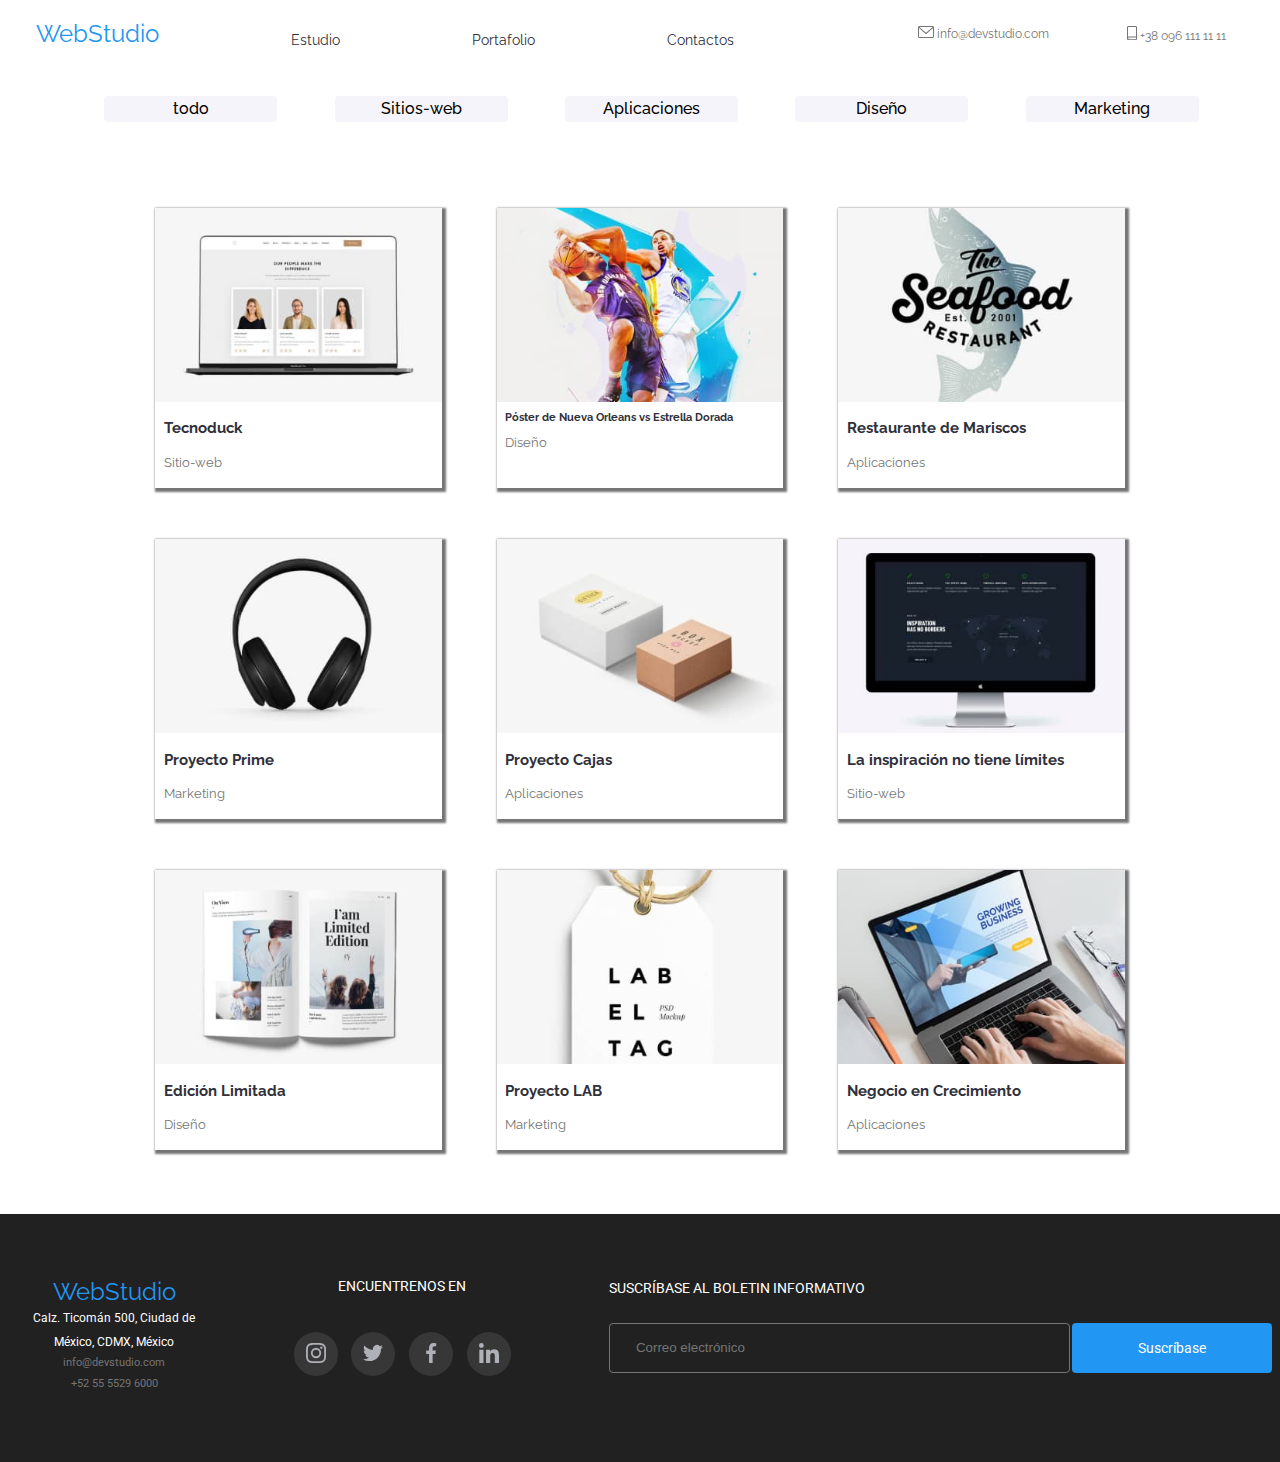
<file: file.html>
<!DOCTYPE html>
<html lang="en">
  <head>
    <meta charset="UTF-8" />
    <meta http-equiv="X-UA-Compatible" content="IE=edge" />
    <meta name="viewport" content="width=device-width, initial-scale=1.0" />
    <link rel="stylesheet" href="./file.css" />
    <!-- fonts -->
    <link rel="preconnect" href="https://fonts.googleapis.com" />
    <link rel="preconnect" href="https://fonts.gstatic.com" crossorigin />
    <link
      href="https://fonts.googleapis.com/css2?family=Raleway:wght@700&family=Roboto:wght@400;500;700;900&display=swap"
      rel="stylesheet"
    />
    <title>File</title>
  </head>
  <body>
    <section class="nav">
      <a href="#modal" class="btnOpen">
        <svg
          width="40"
          height="40"
          fill="none"
          xmlns="http://www.w3.org/2000/svg"
        >
          <path
            fill-rule="evenodd"
            clip-rule="evenodd"
            d="M8 14.667V12h24v2.667H8Zm0 6.666h24v-2.666H8v2.666ZM8 28h24v-2.667H8V28Z"
            fill="#000"
          />
        </svg>
      </a>
      <!--  modal -->
      <div class="container-all" id="modal">
        <div class="popup">
          <a href="#" class="btn-close-popup">
            <svg
              width="40"
              height="40"
              fill="none"
              xmlns="http://www.w3.org/2000/svg"
            >
              <path
                d="M29.667 12.88 27.787 11l-7.454 7.453L12.88 11 11 12.88l7.453 7.453L11 27.787l1.88 1.88 7.453-7.454 7.454 7.454 1.88-1.88-7.454-7.454 7.454-7.453Z"
                fill="#212121"
              />
            </svg>
          </a>
          <div class="popup__links">
            <a class="popup__link" href="#">Estudio</a>
            <a class="popup__link" href="#">Portafolio</a>
            <a class="popup__link" href="#">Contactos</a>
          </div>
          <div class="contacts">
            <span class="contacts__span">+38 096 111 11 11</span>
            <span class="contacts__span contacts__span--mail"
              >info@devstudio.com</span
            >
          </div>
          <div class="redes">
            <a class="redes__link" href="">Instagram</a>
            <svg
              class="redes__line"
              width="1"
              height="22"
              fill="none"
              xmlns="http://www.w3.org/2000/svg"
            >
              <path stroke="#212121" stroke-opacity=".2" d="M.5 0v22" />
            </svg>
            <a class="redes__link" href="">Twitter</a>
            <svg
              class="redes__line"
              width="1"
              height="22"
              fill="none"
              xmlns="http://www.w3.org/2000/svg"
            >
              <path stroke="#212121" stroke-opacity=".2" d="M.5 0v22" />
            </svg>
            <a class="redes__link" href="">Facebook</a>
            <svg
              class="redes__line"
              width="1"
              height="22"
              fill="none"
              xmlns="http://www.w3.org/2000/svg"
            >
              <path stroke="#212121" stroke-opacity=".2" d="M.5 0v22" />
            </svg>
            <a class="redes__link" href="">LinkedIn</a>
          </div>
        </div>
      </div>
      <!-- end modal -->
      <div class="nav__links">
        <a class="web" href="./index.html">WebStudio</a>
        <a class="nav__link" href="#">Estudio</a>
        <a class="nav__link" href="./file.html">Portafolio</a>
        <a class="nav__link" href="#">Contactos</a>
      </div>
      <div class="nav__contact">
        <div class="nav__contactos">
          <svg
            class="contact__svg"
            width="16"
            height="12"
            fill="none"
            xmlns="http://www.w3.org/2000/svg"
          >
            <path
              d="M14.5 0h-13C.673 0 0 .673 0 1.5v9c0 .827.673 1.5 1.5 1.5h13c.827 0 1.5-.673 1.5-1.5v-9c0-.827-.673-1.5-1.5-1.5Zm0 1c.068 0 .133.014.192.039L8 6.839l-6.692-5.8A.498.498 0 0 1 1.5 1h13Zm0 10h-13a.5.5 0 0 1-.5-.5V2.095l6.672 5.783a.5.5 0 0 0 .656 0L15 2.095V10.5a.5.5 0 0 1-.5.5Z"
              fill="#757575"
            />
          </svg>
          info@devstudio.com
        </div>
        <div class="nav__contactos">
          <svg
            class="contact__svg"
            width="10"
            height="14"
            fill="none"
            xmlns="http://www.w3.org/2000/svg"
          >
            <path
              d="M8.5 0h-7C.673 0 0 .589 0 1.313v11.374C0 13.412.673 14 1.5 14h7c.827 0 1.5-.589 1.5-1.313V1.313C10 .589 9.327 0 8.5 0Zm-7 .875h7c.276 0 .5.196.5.438V10.5H1V1.312c0-.24.224-.437.5-.437Zm7 12.25h-7c-.276 0-.5-.196-.5-.438v-1.312h8v1.313c0 .24-.224.437-.5.437Z"
              fill="#757575"
            />
            <path
              d="M2.354 11.94a.4.4 0 0 1 0 .62.552.552 0 0 1-.708 0 .4.4 0 0 1 0-.62.552.552 0 0 1 .708 0Z"
              fill="#757575"
            />
          </svg>
          +38 096 111 11 11
        </div>
      </div>
      <!--<span class="nav__underlined"></span>  -->
    </section>
    <div class="main">
      <div class="buttons">
        <button class="button">todo</button>
        <button class="button--1">Sitios-web</button>
        <button class="button--1">Aplicaciones</button>
        <button class="button">Diseño</button>
        <button class="button--1">Marketing</button>
      </div>
      <div class="gallery">
        <div class="box">
          <div class="gallery__img1">
            <div class="banner">
              <p class="banner__p">
                Tecnoduck es una plataforma de distribución de coronavirus de
                última generación. Las compañías usan esta plataforma para el
                espionaje digital y los ataques a los servidores seguros de la
                competencia.
              </p>
            </div>
          </div>
          <div class="text">
            <div class="name">Tecnoduck</div>
            <div class="title">Sitio-web</div>
          </div>
        </div>
        <div class="box">
          <div class="gallery__img2">
            <div class="banner">
              <p class="banner__p">
                Tecnoduck es una plataforma de distribución de coronavirus de
                última generación. Las compañías usan esta plataforma para el
                espionaje digital y los ataques a los servidores seguros de la
                competencia.
              </p>
            </div>
          </div>
          <div class="text">
            <div class="name--1">
              Póster de Nueva Orleans vs Estrella Dorada
            </div>
            <div class="title">Diseño</div>
          </div>
        </div>
        <div class="box">
          <div class="gallery__img3">
            <div class="banner">
              <p class="banner__p">
                Tecnoduck es una plataforma de distribución de coronavirus de
                última generación. Las compañías usan esta plataforma para el
                espionaje digital y los ataques a los servidores seguros de la
                competencia.
              </p>
            </div>
          </div>
          <div class="text">
            <div class="name">Restaurante de Mariscos</div>
            <div class="title">Aplicaciones</div>
          </div>
        </div>
        <div class="box">
          <div class="gallery__img4">
            <div class="banner">
              <p class="banner__p">
                Tecnoduck es una plataforma de distribución de coronavirus de
                última generación. Las compañías usan esta plataforma para el
                espionaje digital y los ataques a los servidores seguros de la
                competencia.
              </p>
            </div>
          </div>
          <div class="text">
            <div class="name">Proyecto Prime</div>
            <div class="title">Marketing</div>
          </div>
        </div>
        <div class="box">
          <div class="gallery__img5">
            <div class="banner">
              <p class="banner__p">
                Tecnoduck es una plataforma de distribución de coronavirus de
                última generación. Las compañías usan esta plataforma para el
                espionaje digital y los ataques a los servidores seguros de la
                competencia.
              </p>
            </div>
          </div>
          <div class="text">
            <div class="name">Proyecto Cajas</div>
            <div class="title">Aplicaciones</div>
          </div>
        </div>
        <div class="box">
          <div class="gallery__img6">
            <div class="banner">
              <p class="banner__p">
                Tecnoduck es una plataforma de distribución de coronavirus de
                última generación. Las compañías usan esta plataforma para el
                espionaje digital y los ataques a los servidores seguros de la
                competencia.
              </p>
            </div>
          </div>
          <div class="text">
            <div class="name">La inspiración no tiene límites</div>
            <div class="title">Sitio-web</div>
          </div>
        </div>
        <div class="box">
          <div class="gallery__img7">
            <div class="banner">
              <p class="banner__p">
                Tecnoduck es una plataforma de distribución de coronavirus de
                última generación. Las compañías usan esta plataforma para el
                espionaje digital y los ataques a los servidores seguros de la
                competencia.
              </p>
            </div>
          </div>
          <div class="text">
            <div class="name">Edición Limitada</div>
            <div class="title">Diseño</div>
          </div>
        </div>
        <div class="box">
          <div class="gallery__img8">
            <div class="banner">
              <p class="banner__p">
                Tecnoduck es una plataforma de distribución de coronavirus de
                última generación. Las compañías usan esta plataforma para el
                espionaje digital y los ataques a los servidores seguros de la
                competencia.
              </p>
            </div>
          </div>
          <div class="text">
            <div class="name">Proyecto LAB</div>
            <div class="title">Marketing</div>
          </div>
        </div>
        <div class="box">
          <div class="gallery__img9">
            <div class="banner">
              <p class="banner__p">
                Tecnoduck es una plataforma de distribución de coronavirus de
                última generación. Las compañías usan esta plataforma para el
                espionaje digital y los ataques a los servidores seguros de la
                competencia.
              </p>
            </div>
          </div>
          <div class="text">
            <div class="name">Negocio en Crecimiento</div>
            <div class="title">Aplicaciones</div>
          </div>
        </div>
      </div>
    </div>
    <section class="footer">
      <div class="footer__text">
        <a class="footer__web" href="#">WebStudio</a>
        <p class="footer__p">
          Calz. Ticomán 500, Ciudad de <br />
          México, CDMX, México
        </p>
        <span class="footer__span">info@devstudio.com</span>
        <span class="footer__span">+52 55 5529 6000</span>
      </div>
      <div class="footer__social">
        <div class="footer__found">ENCUENTRENOS EN</div>
        <!-- social bar -->
        <div class="footer__icon">
          <div class="footer__circle">
            <svg
              class="footer__svg"
              width="20"
              height="20"
              fill="none"
              xmlns="http://www.w3.org/2000/svg"
            >
              <g clip-path="url(#a)" fill="#AFB1B8">
                <path
                  d="M19.98 5.88c-.046-1.063-.218-1.793-.464-2.426a4.88 4.88 0 0 0-1.157-1.774 4.922 4.922 0 0 0-1.77-1.153C15.952.281 15.226.11 14.163.063 13.093.012 12.753 0 10.037 0 7.322 0 6.982.012 5.915.059 4.853.105 4.122.277 3.49.523A4.88 4.88 0 0 0 1.715 1.68 4.924 4.924 0 0 0 .563 3.45C.316 4.087.145 4.813.098 5.876c-.051 1.07-.063 1.41-.063 4.126 0 2.715.012 3.055.059 4.122.047 1.063.219 1.793.465 2.426a4.932 4.932 0 0 0 1.156 1.774c.5.508 1.106.902 1.77 1.152.637.247 1.364.419 2.426.465 1.067.047 1.407.059 4.122.059 2.716 0 3.056-.012 4.122-.059 1.063-.046 1.793-.218 2.426-.464a5.116 5.116 0 0 0 2.927-2.927c.246-.637.418-1.364.465-2.426.047-1.067.058-1.407.058-4.122s-.004-3.055-.05-4.122Zm-1.8 8.166c-.044.977-.208 1.504-.344 1.856a3.318 3.318 0 0 1-1.9 1.898c-.35.137-.882.301-1.855.344-1.055.047-1.371.059-4.04.059-2.668 0-2.989-.012-4.04-.059-.977-.043-1.504-.207-1.856-.344a3.077 3.077 0 0 1-1.148-.746 3.11 3.11 0 0 1-.747-1.148c-.136-.352-.3-.883-.343-1.856-.047-1.055-.059-1.372-.059-4.04 0-2.669.012-2.99.059-4.04.043-.977.207-1.504.343-1.856A3.04 3.04 0 0 1 3 2.965a3.105 3.105 0 0 1 1.15-.746c.35-.137.882-.3 1.855-.344 1.055-.046 1.372-.058 4.04-.058 2.672 0 2.989.012 4.04.058.977.043 1.504.207 1.856.344.433.16.828.414 1.148.746.332.325.586.715.747 1.15.136.35.3.882.343 1.855.047 1.055.059 1.371.059 4.04 0 2.668-.012 2.98-.059 4.036Z"
                />
                <path
                  d="M10.037 4.864A5.139 5.139 0 0 0 4.9 10.002a5.139 5.139 0 1 0 5.138-5.138Zm0 8.47a3.333 3.333 0 1 1 .001-6.666 3.333 3.333 0 0 1 0 6.667ZM16.578 4.661a1.2 1.2 0 1 1-2.4 0 1.2 1.2 0 0 1 2.4 0Z"
                />
              </g>
              <defs>
                <clipPath id="a">
                  <path fill="#fff" d="M0 0h20v20H0z" />
                </clipPath>
              </defs>
            </svg>
          </div>
          <div class="footer__circle">
            <svg
              class="footer__svg"
              width="20"
              height="20"
              fill="none"
              xmlns="http://www.w3.org/2000/svg"
            >
              <g clip-path="url(#a)">
                <path
                  d="M20 3.799a8.549 8.549 0 0 1-2.363.647 4.077 4.077 0 0 0 1.804-2.266 8.192 8.192 0 0 1-2.6.992A4.099 4.099 0 0 0 9.75 5.976c0 .325.027.638.095.935-3.409-.166-6.425-1.8-8.451-4.288A4.128 4.128 0 0 0 .83 4.694c0 1.42.732 2.679 1.821 3.407A4.05 4.05 0 0 1 .8 7.597v.045a4.119 4.119 0 0 0 3.285 4.03 4.09 4.09 0 0 1-1.075.134c-.262 0-.527-.015-.776-.07.531 1.624 2.038 2.818 3.831 2.856a8.238 8.238 0 0 1-5.084 1.75A7.67 7.67 0 0 1 0 16.284a11.543 11.543 0 0 0 6.29 1.84c7.545 0 11.67-6.25 11.67-11.668 0-.18-.006-.356-.015-.53A8.179 8.179 0 0 0 20 3.8Z"
                  fill="#AFB1B8"
                />
              </g>
              <defs>
                <clipPath id="a">
                  <path fill="#fff" d="M0 0h20v20H0z" />
                </clipPath>
              </defs>
            </svg>
          </div>
          <div class="footer__circle">
            <svg
              class="footer__svg"
              width="11"
              height="20"
              fill="none"
              xmlns="http://www.w3.org/2000/svg"
            >
              <path
                d="M8.33 3.32h1.827V.14A23.576 23.576 0 0 0 7.497 0C4.864 0 3.06 1.656 3.06 4.7v2.8H.156v3.555H3.06V20h3.562v-8.944H9.41L9.853 7.5H6.622V5.05c0-1.027.277-1.73 1.709-1.73Z"
                fill="#AFB1B8"
              />
            </svg>
          </div>
          <div class="footer__circle">
            <svg
              class="footer__svg"
              width="20"
              height="20"
              fill="none"
              xmlns="http://www.w3.org/2000/svg"
            >
              <g clip-path="url(#a)" fill="#AFB1B8">
                <path
                  d="M19.995 20H20v-7.336c0-3.588-.773-6.352-4.967-6.352-2.017 0-3.37 1.106-3.923 2.156h-.058V6.647H7.074v13.352h4.142v-6.611c0-1.741.33-3.425 2.486-3.425 2.124 0 2.155 1.987 2.155 3.536V20h4.138ZM.33 6.647h4.147V20H.33V6.647ZM2.402 0A2.402 2.402 0 0 0 0 2.402c0 1.325 1.076 2.424 2.402 2.424 1.325 0 2.401-1.098 2.401-2.424A2.403 2.403 0 0 0 2.402 0Z"
                />
              </g>
              <defs>
                <clipPath id="a">
                  <path fill="#fff" d="M0 0h20v20H0z" />
                </clipPath>
              </defs>
            </svg>
          </div>
        </div>
      </div>
      <!-- form -->
      <div class="form">
        <p>
          <label for="mail" class="form__email"
            >SUSCRÍBASE AL BOLETIN INFORMATIVO
          </label>
        </p>
        <input
          type="email"
          class="form__input"
          name="email"
          id=""
          placeholder="Correo electrónico"
        />
      </div>
      <!-- send -->
      <input type="button" class="form__button" value="Suscríbase" />
      <svg
        class="form__svg"
        width="24"
        height="24"
        fill="none"
        xmlns="http://www.w3.org/2000/svg"
      >
        <path
          d="M24 0 0 13.5l7.67 2.84L19.5 5.25l-8.998 12.14.007.002-.009-.002V24l4.301-5.018L20.251 21 24 0Z"
          fill="#fff"
        />
      </svg>
    </section>
  </body>
</html>
</file>
<file: file.css>
:root{
    --regularFont:font-family: "Roboto", sans-serif;
    --bigFont: font-family: "Raleway", sans-serif;
    --blue: #2196F3;
    --black:#212121;
    --grey:#757575;
    --backgrey:#F5F4FA;
    --whithe: #ffff;
    --blackFooter:#2F303A;
    --boxShadow:rgba(0, 0, 0, 0.12);
  }
  @media screen and (min-width: 320px) and (max-width: 480px) {
    *{
      margin: 0%;
      padding: 0%;
      box-sizing: border-box;
    }
    body{
      font-family: "Raleway", sans-serif;
      font-family: "Roboto", sans-serif;
      min-width: 320px;
      max-width: 480px;
    }
    .nav {
      width: 90%;
      margin: 0 auto;
      margin-top: 5%;
    }
    .web {
      text-decoration: none;
      font-family: "Raleway", sans-serif;
      color: #2196F3;
      font-size: 24px;
      line-height: 28px;
      letter-spacing: 3%;
    }
    .nav .btnOpen {
       float: right;
       margin-right: 2%;
       margin-top: -3%;
      }
    .nav__link {
      display: none;
    }
    .nav__contact {
      display: none;
    }
    .container-all {
      position: fixed;
      opacity: 0;
      visibility: hidden;
      width: 100%;
      top: 0;
      left: 0;
      z-index: 100;
    }
   .popup {
      height: 796px;
      position: relative;
      background-color: white;
      padding-top: 8%;
      padding-left: 7%;
    }
   .popup__link {
      color: #212121;
      font-family: "Roboto", sans-serif;
      font-size: 48px;
      line-height: 150%;
      letter-spacing: 3%;
      font-weight: 500;
      text-decoration: none;
      display: block;
    }
    .popup__link:hover {
      color: var(--blue);
    }
    .popup .contacts {
      margin-top: 20%;
      display: block;
    }
    .popup .contacts__span {
      font-size: 30px;
      font-family: "Roboto", sans-serif;
      font-weight: 500;
      line-height: 40px;
      letter-spacing: 2%;
      color: #2196F3;
    }
   .popup .contacts__span--mail {
      font-size: 24px;
      font-family: "Roboto", sans-serif;
      font-weight: 500;
      line-height: 290%;
      letter-spacing: 2%;
      color: #757575;
    }
   .popup .redes {
      padding-top: 12%;
      display: inline-flex;
    }
    .popup .redes__link {
      text-decoration: none;
      font-family: "Roboto", sans-serif;
      font-size: 15px;
      font-weight: 500;
      line-height: 22px;
      letter-spacing: 2%;
      color: var(--blue);
      margin-right: 8px;
      margin-left: 6px;
    }
    .btn-close-popup {
      text-decoration: none;
      color: var(--blue);
      float: right;
      margin-top: -6%;
      margin-right: 1.5%;
      cursor: pointer;
    }
    .btn-close-popup:hover{
      color: var(--blue);
    }
    .container-all {
      position: fixed;
      opacity: 0;
      visibility: hidden;
      width: 100%;
      top: 0;
      left: 0;
      z-index: 100%;
    }
    .container-all:target {
      background: rgba(0, 0, 0, 0.8);
      visibility: visible;
      opacity: 1;
    }
    .main{
      width: 100%;
    }
    .buttons{
      width: 98%;
      margin: 0 auto;
      margin-top: 5%;
      display: inline-block;
      margin-right: 12%;
      margin-left: 5%;
    }
    .button {
      width: 20%;
      height: 38px;
      background-color: var(--backgrey);
      border-radius: 4px;
      font-family: var(--regularFont);
      font-weight: 500;
      font-size: 16px;
      line-height: 139%;
      letter-spacing: 3%;
      font-weight: 500;
      border: none;
      color: var(--blackFooter);
      margin-bottom: 2%;
    }
    .button--1{
      width: 32%;
      height: 38px;
      background-color: var(--backgrey);
      border-radius: 4px;
      font-family: var(--regularFont);
      font-weight: 500;
      font-size: 16px;
      line-height: 139%;
      letter-spacing: 3%;
      font-weight: 500;
      border: none;
      color: var(--blackFooter);
    }
    .button:hover, .button--1:hover{
      background-color: var(--blue);
      color: var(--whithe);
    }
    .gallery{
      width: 90%;
      display:flex;
      flex-wrap: wrap;
      margin: 0 auto;
      justify-content: center;
    }
    .box{
      width: 95%;
      height: 380px;
      margin-top: 10%;
      margin-bottom: 10%;
      box-shadow: 2px 2px 2px 2px #757575;
     background-color: white;
    }
    .gallery__img1{
      height:294px;
      background-size: cover;
      background-position: center;
      background-image: url(./IMAGENEST2/image.jpg);
    }
    .gallery__img2{
      height:294px;
      background-size: cover;
      background-position: center;
      background-image: url(./IMAGENEST2/imagen-1.jpg);
    }
    .gallery__img3{
      height:294px;
      background-size: cover;
      background-position: center;
      background-image: url(./IMAGENEST2/imagen-2.jpg);
    }
    .gallery__img4{
      height:294px;
      background-size: cover;
      background-position: center;
      background-image: url(./IMAGENEST2/imagen-3.jpg);
    }
    .gallery__img5{
      height:294px;
      background-size: cover;
      background-position: center;
      background-image: url(./IMAGENEST2/imagen-4.jpg);
    }
    .gallery__img6{
      height:294px;
      background-size: cover;
      background-position: center;
      background-image: url(./IMAGENEST2/imagen-5.jpg);
    }
    .gallery__img7{
      height:294px;
      background-size: cover;
      background-position: center;
      background-image: url(./IMAGENEST2/imagen-6.jpg);
    }
    .gallery__img8{
      height:294px;
      background-size: cover;
      background-position: center;
      background-image: url(./IMAGENEST2/imagen-7.jpg);
    }
    .gallery__img9{
      height:294px;
      background-size: cover;
      background-position: center;
      background-image: url(./IMAGENEST2/imagen-8.jpg);
    }
    .gallery__img10{
      height:294px;
      background-size: cover;
      background-position: center;
      background-image: url(./IMAGENEST2/imagen-9.jpg);
    }
    .banner{
      width: 100%;
      height: 100%;
      opacity: .0;
      background-color: var(--blue);
    }
    .banner__p{
      padding: 11%;
      font-family: var(--regularFont);
      font-weight: 400;
      font-size: 15px;
      line-height: 28px;
      letter-spacing: 3%;
      text-align: left;
      color: var(--whithe);
    }
    .banner:hover{
      width: 100%;
      height: 100%;
      opacity: .8;
      transition: 3s;
      visibility: visible;
      background-color: var(--blue);
    }
    .text{
      padding: 3%;
    }
    .name{
      font-family: var(--regularFont);
      font-size: 18px;
      line-height: 36px;
      letter-spacing: 6%;
      font-weight: 700;
      color: var(--blackFooter);
    }
    .name--1{
      font-family: var(--regularFont);
      font-size: 14px;
      line-height: 36px;
      letter-spacing: 6%;
      font-weight: 700;
      color: var(--blackFooter);
    }
    .title{
      font-family: var(--regularFont);
      font-size: 16px;
      line-height: 38px;
      letter-spacing: 3%;
      font-weight: 400;
      color: var(--grey);
      margin-top: -1%;
    }
    .footer {
      width: 100%;
      text-align: center;
      background-color: #212121;
      padding-top: 15%;
    }
    
    .footer__web {
      text-decoration: none;
      font-family: "Raleway", sans-serif;
      color: #2196F3;
      font-size: 24px;
      line-height: 28px;
      letter-spacing: 3%;
    }
    .footer__p {
      font-family: "Roboto", sans-serif;
      font-weight: normal;
      font-size: 12px;
      line-height: 24px;
      letter-spacing: 3%;
      color: white;
      margin-bottom: -2%;
    }
    .footer__span {
      margin: 0 auto;
      clear: both;
      display: table;
      color: #757575;
      font-family: "Roboto", sans-serif;
      font-weight: normal;
      font-size: 11px;
      line-height: 24px;
      letter-spacing: 3%;
      margin-top: -2%;
    }
    .footer__social {
      margin-top: 10%;
      margin-bottom: 10%;
    }
    .footer__found {
      font-family: "Roboto", sans-serif;
      font-weight: 400;
      font-size: 14px;
      line-height: 16px;
      letter-spacing: 3%;
      color: white;
      margin-bottom: 10%;
    }
    .footer__icon {
      width: 60%;
      margin: 0 auto;
      display: flex;
      justify-content: space-around;
    }
    .footer__circle {
      display: flex;
      justify-content: space-around;
      width: 44px;
      height: 44px;
      border-radius: 50%;
      background-color: rgba(255, 255, 255, 0.1);
    }
    .footer__svg {
      margin-top: 25%;
    }
    .footer .form__email {
      font-family: "Roboto", sans-serif;
      font-weight: 400;
      font-size: 14px;
      line-height: 16px;
      letter-spacing: 3%;
      color: white;
    }
    .footer .form__input {
      width: 90%;
      border: 1px solid #757575;
      background-color: #212121;
      border-radius: 4px;
      height: 50px;
      padding-left: 5%;
      margin-top: 10%;
      margin-bottom: 5%;
    }
    .footer .form__button {
      background-color: #2196F3;
      border: none;
      border-radius: 4px;
      width: 200px;
      height: 50px;
      margin-bottom: 10%;
      font-family: "Roboto", sans-serif;
      font-weight: 400;
      font-size: 14px;
      line-height: 16px;
      letter-spacing: 3%;
      color: white;
    }
    .footer .form__svg {
      scale: 90%;
      position: absolute;
      margin-left: -20%;
      padding: 3%;
    }
  }
  @media screen and (min-width: 481px) and (max-width: 768px) {
    * {
      margin: 0%;
      padding: 0%;
      box-sizing: border-box;
    }
    body{
      font-family: "Roboto", sans-serif;
      font-family: "Raleway", sans-serif;
      min-width:481px ;
      max-width: 768px;
    }  
    .nav {
      width: 100%;
      padding: 2%;
      display: inline-flex;
    }
    .nav__links{
      width: 70%;
      display: flex;
      justify-content: space-around;
    }
    .nav__link{
      margin-top: 3%;
      text-decoration: none;
      font-family: var(--regularFont);
      color: var(--blackFooter);
      font-size: 12px;
      line-height: 16.41px;
      letter-spacing: 2%;
      margin-left: 2%;
    }
 /* hover overflow */
    a.nav__link {
      display: inline-block;
      padding: 0 0 22px;
      position: relative;
      overflow: hidden;
    }
    a.nav__link:after {
      content: "";
      position: absolute;
      bottom: 0;
      left: -100%;
      width: 100%;
      height: 3px;
      background: var(--blue);
      transition: left .8s;
    }
    a.nav__link:hover:after {
      left: 0;
    }
    a.nav__link:hover{
      color: #2196F3;
    }
/* end hover overflow */
    .nav__contact{
      width: 20%;
     float: right;
     margin-left: 20%;
    }
    .contact__svg{
      padding-left: -5%;
    }
    .contact__svg:hover{
    stroke: var(--blue);
    }
    .nav__contactos{
      font-family: var(--regularFont);
      font-size: 12px;
      line-height: 14.06px;
      letter-spacing: 2%;
      padding-bottom: 4%;
      color: var(--grey);
      float: left;
      margin-left: -30%;
    }
    .nav .web {
      text-decoration: none;
      font-family: "Raleway", sans-serif;
      color: #2196F3;
      font-size: 24px;
      line-height: 28px;
      letter-spacing: 3%;
    }
    .nav .btnOpen {
      display: none;
    }
   .container-all {
      display: none;
    }
    .main{
      width: 100%;
      align-items: center;
    }
    .buttons{
      width: 98%;
      margin: 0 auto;
      margin-top: 5%;
      display: inline-flex;
      justify-content: space-around;
      margin-bottom: 3%;

    }
    .button{
        background-color: var(--backgrey);      
        width: 15%;
        height: 10%;
        border-radius: 4px;
        font-family: var(--regularFont);
        font-weight: 500;
        font-size: 16px;
        line-height: 26px;
        letter-spacing: 3%;
        border: none;
        margin-left: 2%;
    }
    .button:hover{
      background-color: var(--blue);
      color: var(--whithe);
    }
    .button--1{
      background-color: var(--backgrey);      
        width: 15%;
        height: 10%;
        border-radius: 4px;
        font-family: var(--regularFont);
        font-weight: 500;
        font-size: 16px;
        line-height: 26px;
        letter-spacing: 3%;
        border: none;
        margin-bottom: 3%;
        margin-left: 2%;
    }
    .button--1:hover{
      background-color: var(--blue);
      color: var(--whithe);
    }
  .gallery{
    width: 90%;
    margin: 0 auto;
    align-items: center;
    display: grid;
    grid-template-columns: repeat(2, 1fr);
    grid-template-rows: repeat(5, 1fr);
    grid-column-gap: 20px;
    grid-row-gap: 30px;
    margin-bottom: 10%;
  }
  .box{
    width: 284px;
    height: auto;
    box-shadow: 2px 2px 2px 2px #757575;
    background-color: white;
    cursor: pointer;
  }
  .gallery__img1{
    height: 294px;
    background-size: cover;
    background-position: center;
    background-repeat: no-repeat;
    background-image: url(./IMAGENEST2/image.jpg);
  }
  .gallery__img2{
    height: 294px;
    background-size: cover;
    background-position: center;
    background-repeat: no-repeat;
    background-image: url(./IMAGENEST2/imagen-1.jpg);
  }
  .gallery__img3{
    height: 294px;
    background-size: cover;
    background-position:center;
    background-repeat: no-repeat;
    background-image: url(./IMAGENEST2/imagen-2.jpg);
  }
  .gallery__img4{
    height: 294px;
    background-size: cover;
    background-position: center;
    background-repeat: no-repeat;
    background-image: url(./IMAGENEST2/imagen-3.jpg);
  }
  .gallery__img5{
    height: 294px;
    background-size: cover;
    background-position: center;
    background-repeat: no-repeat;
    background-image: url(./IMAGENEST2/imagen-4.jpg);
  }
  .gallery__img6{
    height: 294px;
    background-size: cover;
    background-position: center;
    background-repeat: no-repeat;
    background-image: url(./IMAGENEST2/imagen-5.jpg);
  }
  .gallery__img7{
    height: 294px;
    background-size: cover;
    background-position: center;
    background-repeat: no-repeat;
    background-image: url(./IMAGENEST2/imagen-6.jpg);
  }
  .gallery__img8{
    height: 294px;
    background-size: cover;
    background-position: center;
    background-repeat: no-repeat;
    background-image: url(./IMAGENEST2/imagen-7.jpg);
  }
  .gallery__img9{
    height: 294px;
    background-size: cover;
    background-position: center;
    background-repeat: no-repeat;
    background-image: url(./IMAGENEST2/imagen-8.jpg);
  }
  .gallery__img10{
    height: 294px;
    background-size: cover;
    background-position: center;
    background-repeat: no-repeat;
    background-image: url(./IMAGENEST2/imagen-9.jpg);
  }
  .banner{
    height: 294px;
    opacity: .0;
    background-color: var(--blue);
  }
  .banner__p{
    padding: 8%;
    font-family: var(--regularFont);
    font-weight: 400;
    font-size: 12px;
    line-height: 28px;
    letter-spacing: 3%;
    text-align: left;
    color: var(--whithe);
  }
  .banner:hover{
    width: 100%;
    height: 100%;
    opacity: .8;
    transition: 2s;
    visibility: visible;
    background-color: var(--blue);
  }
  .text{
    padding: 1%;
  }
  .name{
    font-family: var(--regularFont);
    font-size: 15px;
    line-height: 36px;
    letter-spacing: 6%;
    font-weight: 700;
    color: var(--blackFooter);
  }
  .name--1{
    font-family: var(--regularFont);
    font-size: 13px;
    line-height: 16px;
    letter-spacing: 3%;
    font-weight: 700;
    color: var(--blackFooter);
    margin-bottom: 7%;
  }
  .title{
    font-family: var(--regularFont);
    font-size: 13px;
    line-height: 38px;
    letter-spacing: 3%;
    font-weight: 400;
    color: var(--grey);
  }
   
    .footer {
      width: 100%;
      text-align: center;
      background-color: #212121;
      padding-top: 15%;
    }
    .footer__web {
      text-decoration: none;
      font-family: "Raleway", sans-serif;
      color: #2196F3;
      font-size: 24px;
      line-height: 28px;
      letter-spacing: 3%;
    }
    .footer__text{
      float: left;
      margin-left: 5%;
    }
    .footer__p {
      font-family: "Roboto", sans-serif;
      font-weight: normal;
      font-size: 12px;
      line-height: 24px;
      letter-spacing: 3%;
      color: white;
      margin-bottom: -2%;
    }
    .footer__span {
      margin: 0 auto;
      clear: both;
      display: table;
      color: #757575;
      font-family: "Roboto", sans-serif;
      font-weight: normal;
      font-size: 11px;
      line-height: 24px;
      letter-spacing: 3%;
      margin-top: -2%;
    }
    .footer__social {
      width: 50%;
      float: right;
      margin-right: -5%;
    }
    .form{
      margin-top: 25%;
    }
    .footer__found {
      font-family: "Roboto", sans-serif;
      font-weight: 400;
      font-size: 14px;
      line-height: 16px;
      letter-spacing: 3%;
      color: white;
      margin-bottom: 10%;
    }
    .footer__icon {
      width: 60%;
      margin: 0 auto;
      display: flex;
      justify-content: space-around;
    }
    .footer__circle {
      display: flex;
      justify-content: space-around;
      width: 44px;
      height: 44px;
      border-radius: 50%;
      background-color: rgba(255, 255, 255, 0.1);
    }
    .footer__svg {
      margin-top: 25%;
    }
    .footer .form__email {
      font-family: "Roboto", sans-serif;
      font-weight: 400;
      font-size: 14px;
      line-height: 16px;
      letter-spacing: 3%;
      color: white;
      margin-top: 5%;
    }
    .footer .form__input {
      width: 90%;
      border: 1px solid #757575;
      background-color: #212121;
      border-radius: 4px;
      height: 50px;
      margin-top: 5%;
      margin-bottom: 5%;
      padding-left: 5%;
    }
    .footer .form__button {
      background-color: #2196F3;
      border: none;
      border-radius: 4px;
      width: 200px;
      height: 50px;
      margin-bottom: 10%;
      font-family: "Roboto", sans-serif;
      font-weight: 400;
      font-size: 14px;
      line-height: 16px;
      letter-spacing: 3%;
      color: white;
    }
    .footer .form__svg {
      scale: 90%;
      position: absolute;
      margin-left: -20%;
      padding: 3%;
    }
  }
  @media screen and (min-width: 769px) and (max-width: 1400px){
    * {
      margin: 0%;
      padding: 0%;
      box-sizing: border-box;
    }
    body{
      font-family: "Roboto", sans-serif;
      font-family: "Raleway", sans-serif;
    }
    .nav {
      width: 100%;
      display: inline-flex;
      margin-top: 1%;
      margin-bottom: 2%;
    }
    .nav__links{
      width: 60%;
      margin: 0 auto;
      display: flex;
      justify-content: space-around;
    }
    .nav__link{
      padding-top: 2%;
      text-decoration: none;
      font-family: var(--regularFont);
      color: var(--blackFooter);
      font-size: 14px;
      line-height: 16.41px;
      letter-spacing: 2%;
      display: inline-block;
      padding: 0 0 22px;
      position: relative;
      overflow: hidden;
      margin-top: 2.5%;
    }
    /* hover overflow line */
    .nav__link:after {
      content: "";
      position: absolute;
      bottom: 0;
      left: -100%;
      width: 100%;
      height: 3px;
      background: #2196F3;
      transition: left 0.8s;
    }
    .nav__link:hover:after {
      left: 0;
    }
    .nav__link:hover {
      color: #2196F3;
    }
    .nav__contact{
      width: 30%;
      margin: 0 auto;
      display: flex;
      justify-content: space-around;
      margin-top: 1%;
    }
    .contact__svg{
      margin-left: -1%;
    }
    .contact__svg:hover{
    stroke: var(--blue);
    }
    .nav__contactos{
      font-family: var(--regularFont);
      font-size: 12px;
      line-height: 14.06px;
      letter-spacing: 2%;
      padding-bottom: 4%;
      color: var(--grey);
      padding-left: 9%;
    }
    .nav .web {
      padding-top: 1%;
      text-decoration: none;
      font-family: "Raleway", sans-serif;
      color: #2196F3;
      font-size: 24px;
      line-height: 28px;
      letter-spacing: 3%;
      margin-left: -8%;
    }
    .nav .btnOpen {
      display: none;
    }
   .container-all {
      display: none;
    }
    .buttons{
      width: 90%;
      margin: 0 auto;
      display: flex;
      justify-content: space-around;
    }
    .button{
      background-color: var(--backgrey);      
      width: 15%;
      height: 10%;
      border-radius: 4px;
      font-family: var(--regularFont);
      font-weight: 500;
      font-size: 16px;
      line-height: 26px;
      letter-spacing: 3%;
      border: none;
      margin-left: 2%;
  }
  .button:hover{
    background-color: var(--blue);
    color: var(--whithe);
  }
  .button--1{
    background-color: var(--backgrey);      
      width: 15%;
      height: 10%;
      border-radius: 4px;
      font-family: var(--regularFont);
      font-weight: 500;
      font-size: 16px;
      line-height: 26px;
      letter-spacing: 3%;
      border: none;
      margin-bottom: 3%;
      margin-left: 2%;
  }
  .button--1:hover{
    background-color: var(--blue);
    color: var(--whithe);
  }
    
    .gallery{
      width: 80%;
      margin: 0 auto;
      display: flex;
      flex-wrap: wrap;
      justify-content: space-around;
      margin-bottom: 5%;
    }
    .box{
      width: 28%;
      height: 280px;
      margin-top: 5%;
      box-shadow: 2px 2px 2px 2px #757575;
     background-color: white;
    }
    .gallery__img1{
      height:194px;
      background-size: cover;
      background-position: center;
      background-image: url(./IMAGENEST2/image.jpg);
    }
    .gallery__img2{
      height:194px;
      background-size: cover;
      background-position: center;
      background-image: url(./IMAGENEST2/imagen-1.jpg);
    }
    .gallery__img3{
      height:194px;
      background-size: cover;
      background-position: center;
      background-image: url(./IMAGENEST2/imagen-2.jpg);
    }
    .gallery__img4{
      height:194px;
      background-size: cover;
      background-position: center;
      background-image: url(./IMAGENEST2/imagen-3.jpg);
    }
    .gallery__img5{
      height:194px;
      background-size: cover;
      background-position: center;
      background-image: url(./IMAGENEST2/imagen-4.jpg);
    }
    .gallery__img6{
      height:194px;
      background-size: cover;
      background-position: center;
      background-image: url(./IMAGENEST2/imagen-5.jpg);
    }
    .gallery__img7{
      height:194px;
      background-size: cover;
      background-position: center;
      background-image: url(./IMAGENEST2/imagen-6.jpg);
    }
    .gallery__img8{
      height:194px;
      background-size: cover;
      background-position: center;
      background-image: url(./IMAGENEST2/imagen-7.jpg);
    }
    .gallery__img9{
      height:194px;
      background-size: cover;
      background-position: center;
      background-image: url(./IMAGENEST2/imagen-8.jpg);
    }
    .gallery__img10{
      height:194px;
      background-size: cover;
      background-position: center;
      background-image: url(./IMAGENEST2/imagen-9.jpg);
    }
    .banner{
      height: 194px;
      opacity: .0;
      background-color: var(--blue);
    }
    .banner__p{
      padding: 5%;
      font-family: var(--regularFont);
      font-weight: 400;
      font-size: 13px;
      line-height: 20px;
      letter-spacing: 3%;
      text-align: left;
      color: var(--whithe);
    }
    .banner:hover{
      width: 100%;
      height: 100%;
      opacity: .9;
      transition: 3s;
      visibility: visible;
      background-color: var(--blue);
    }
    .text{
      padding: 3%;
    }
    .name{
      font-family: var(--regularFont);
      font-size: 15px;
      line-height: 36px;
      letter-spacing: 6%;
      font-weight: 700;
      color: var(--blackFooter);
    }
    .name--1{
      font-family: var(--regularFont);
      font-size: 11px;
      line-height: 16px;
      letter-spacing: 3%;
      font-weight: 700;
      color: var(--blackFooter);
    }
    .title{
      font-family: var(--regularFont);
      font-size: 13px;
      line-height: 38px;
      letter-spacing: 3%;
      font-weight: 400;
      color: var(--grey);
      margin-top: -1%;
    }



    .footer {
      width: 100%;
      display: inline-flex;
      justify-content: space-around;
      text-align: center;
      background-color: #212121;
      padding-top: 5%;
      padding-bottom: 5%;
    }
    .footer__text{
      margin-left: 2%;
    }
    .footer__web {
      text-decoration: none;
      font-family: "Raleway", sans-serif;
      color: #2196F3;
      font-size: 24px;
      line-height: 28px;
      letter-spacing: 3%;
    }
    .footer__p {
      font-family: "Roboto", sans-serif;
      font-weight: normal;
      font-size: 12px;
      line-height: 24px;
      letter-spacing: 3%;
      color: white;
      margin-bottom: -2%;
    }
    .footer__span {
      margin: 0 auto;
      clear: both;
      display: table;
      color: #757575;
      font-family: "Roboto", sans-serif;
      font-weight: normal;
      font-size: 11px;
      line-height: 24px;
      letter-spacing: 3%;
      margin-top: -2%;
    }
    .footer__social {
     width: 30%;
    }
    .form{
      text-align: left;
      width: 40%;
    }
    .footer__found {
      font-family: "Roboto", sans-serif;
      font-weight: 400;
      font-size: 14px;
      line-height: 16px;
      letter-spacing: 3%;
      color: white;
      margin-bottom: 10%;
    }
    .footer__icon {
      width: 60%;
      margin: 0 auto;
      display: flex;
      justify-content: space-around;
    }
    .footer__circle {
      display: flex;
      justify-content: space-around;
      width: 44px;
      height: 44px;
      border-radius: 50%;
      background-color: rgba(255, 255, 255, 0.1);
    }
    .footer__svg {
      margin-top: 25%;
    }
    .footer .form__email {
      font-family: "Roboto", sans-serif;
      font-weight: 400;
      font-size: 14px;
      line-height: 16px;
      letter-spacing: 3%;
      color: white;
      margin-top: 5%;
    }
    .footer .form__input {
      width: 90%;
      border: 1px solid #757575;
      background-color: #212121;
      border-radius: 4px;
      height: 50px;
      margin-top: 5%;
      margin-bottom: 5%;
      padding-left: 5%;
    }
    .footer .form__button {
      background-color: #2196F3;
      border: none;
      border-radius: 4px;
      width: 200px;
      height: 50px;
      margin-top: 3.5%;
      font-family: "Roboto", sans-serif;
      font-weight: 400;
      font-size: 14px;
      line-height: 16px;
      letter-spacing: 3%;
      color: white;
      margin-left: -5%;
    }
    .footer .form__svg {
      scale: 90%;
      position: absolute;
      margin-left: -20%;
      padding: 3%;
    }
  }
  @media screen and (min-width: 1401px) and (max-width: 1600px){
    * {
      margin: 0%;
      padding: 0%;
      box-sizing: border-box;
    }
    body{
      font-family: "Roboto", sans-serif;
      font-family: "Raleway", sans-serif;
    }
    .nav {
      width: 100%;
      display: inline-flex;
      margin-top: 1%;
      margin-bottom: 2%;
    }
    .nav__links{
      width: 60%;
      margin: 0 auto;
      display: flex;
      justify-content: space-around;
    }
    .nav__link{
      padding-top: 2%;
      text-decoration: none;
      font-family: var(--regularFont);
      color: var(--blackFooter);
      font-size: 14px;
      line-height: 16.41px;
      letter-spacing: 2%;
      display: inline-block;
      padding: 0 0 22px;
      position: relative;
      overflow: hidden;
    }
    /* hover overflow line */
    .nav__link:after {
      content: "";
      position: absolute;
      bottom: 0;
      left: -100%;
      width: 100%;
      height: 3px;
      background: #2196F3;
      transition: left 0.8s;
    }
    .nav__link:hover:after {
      left: 0;
    }
    .nav__link:hover {
      color: #2196F3;
    }
    .nav__contact{
      width: 30%;
      margin: 0 auto;
      display: flex;
      justify-content: space-around;
      margin-top: 1%;
    }
    .contact__svg{
      margin-left: -1%;
    }
    .contact__svg:hover{
    stroke: var(--blue);
    }
    .nav__contactos{
      font-family: var(--regularFont);
      font-size: 12px;
      line-height: 14.06px;
      letter-spacing: 2%;
      padding-bottom: 4%;
      color: var(--grey);
      padding-left: 9%;
    }
    .nav .web {
      padding-top: 1%;
      text-decoration: none;
      font-family: "Raleway", sans-serif;
      color: #2196F3;
      font-size: 24px;
      line-height: 28px;
      letter-spacing: 3%;
      margin-left: -8%;
    }
    .nav .btnOpen {
      display: none;
    }
   .container-all {
      display: none;
    }
    .buttons{
      width: 90%;
      margin: 0 auto;
      display: flex;
      justify-content: space-around;
    }
    .button{
      background-color: var(--backgrey);      
      width: 15%;
      height: 10%;
      border-radius: 4px;
      font-family: var(--regularFont);
      font-weight: 500;
      font-size: 16px;
      line-height: 26px;
      letter-spacing: 3%;
      border: none;
      margin-left: 2%;
  }
  .button:hover{
    background-color: var(--blue);
    color: var(--whithe);
  }
  .button--1{
    background-color: var(--backgrey);      
      width: 15%;
      height: 10%;
      border-radius: 4px;
      font-family: var(--regularFont);
      font-weight: 500;
      font-size: 16px;
      line-height: 26px;
      letter-spacing: 3%;
      border: none;
      margin-bottom: 3%;
      margin-left: 2%;
  }
  .button--1:hover{
    background-color: var(--blue);
    color: var(--whithe);
  }
    
    .gallery{
      width: 80%;
      margin: 0 auto;
      display: flex;
      flex-wrap: wrap;
      justify-content: space-around;
      margin-bottom: 5%;
    }
    .box{
      width: 28%;
      height: 280px;
      margin-top: 5%;
      box-shadow: 2px 2px 2px 2px #757575;
     background-color: white;
    }
    .gallery__img1{
      height:194px;
      background-size: cover;
      background-position: center;
      background-image: url(./IMAGENEST2/image.jpg);
    }
    .gallery__img2{
      height:194px;
      background-size: cover;
      background-position: center;
      background-image: url(./IMAGENEST2/imagen-1.jpg);
    }
    .gallery__img3{
      height:194px;
      background-size: cover;
      background-position: center;
      background-image: url(./IMAGENEST2/imagen-2.jpg);
    }
    .gallery__img4{
      height:194px;
      background-size: cover;
      background-position: center;
      background-image: url(./IMAGENEST2/imagen-3.jpg);
    }
    .gallery__img5{
      height:194px;
      background-size: cover;
      background-position: center;
      background-image: url(./IMAGENEST2/imagen-4.jpg);
    }
    .gallery__img6{
      height:194px;
      background-size: cover;
      background-position: center;
      background-image: url(./IMAGENEST2/imagen-5.jpg);
    }
    .gallery__img7{
      height:194px;
      background-size: cover;
      background-position: center;
      background-image: url(./IMAGENEST2/imagen-6.jpg);
    }
    .gallery__img8{
      height:194px;
      background-size: cover;
      background-position: center;
      background-image: url(./IMAGENEST2/imagen-7.jpg);
    }
    .gallery__img9{
      height:194px;
      background-size: cover;
      background-position: center;
      background-image: url(./IMAGENEST2/imagen-8.jpg);
    }
    .gallery__img10{
      height:194px;
      background-size: cover;
      background-position: center;
      background-image: url(./IMAGENEST2/imagen-9.jpg);
    }
    .banner{
      height: 194px;
      opacity: .0;
      background-color: var(--blue);
    }
    .banner__p{
      padding: 8%;
      font-family: var(--regularFont);
      font-weight: 400;
      font-size: 12px;
      line-height: 28px;
      letter-spacing: 3%;
      text-align: left;
      color: var(--whithe);
    }
    .banner:hover{
      width: 100%;
      height: 100%;
      opacity: .8;
      transition: 3s;
      visibility: visible;
      background-color: var(--blue);
    }
    .text{
      padding: 3%;
    }
    .name{
      font-family: var(--regularFont);
      font-size: 15px;
      line-height: 36px;
      letter-spacing: 6%;
      font-weight: 700;
      color: var(--blackFooter);
    }
    .name--1{
      font-family: var(--regularFont);
      font-size: 11px;
      line-height: 16px;
      letter-spacing: 3%;
      font-weight: 700;
      color: var(--blackFooter);
    }
    .title{
      font-family: var(--regularFont);
      font-size: 13px;
      line-height: 38px;
      letter-spacing: 3%;
      font-weight: 400;
      color: var(--grey);
      margin-top: -1%;
    }



    .footer {
      width: 100%;
      display: inline-flex;
      justify-content: space-around;
      text-align: center;
      background-color: #212121;
      padding-top: 5%;
      padding-bottom: 5%;
    }
    .footer__text{
      margin-left: 2%;
    }
    .footer__web {
      text-decoration: none;
      font-family: "Raleway", sans-serif;
      color: #2196F3;
      font-size: 24px;
      line-height: 28px;
      letter-spacing: 3%;
    }
    .footer__p {
      font-family: "Roboto", sans-serif;
      font-weight: normal;
      font-size: 12px;
      line-height: 24px;
      letter-spacing: 3%;
      color: white;
      margin-bottom: -2%;
    }
    .footer__span {
      margin: 0 auto;
      clear: both;
      display: table;
      color: #757575;
      font-family: "Roboto", sans-serif;
      font-weight: normal;
      font-size: 11px;
      line-height: 24px;
      letter-spacing: 3%;
      margin-top: -2%;
    }
    .footer__social {
     width: 30%;
    }
    .form{
      text-align: left;
      width: 40%;
    }
    .footer__found {
      font-family: "Roboto", sans-serif;
      font-weight: 400;
      font-size: 14px;
      line-height: 16px;
      letter-spacing: 3%;
      color: white;
      margin-bottom: 10%;
    }
    .footer__icon {
      width: 60%;
      margin: 0 auto;
      display: flex;
      justify-content: space-around;
    }
    .footer__circle {
      display: flex;
      justify-content: space-around;
      width: 44px;
      height: 44px;
      border-radius: 50%;
      background-color: rgba(255, 255, 255, 0.1);
    }
    .footer__svg {
      margin-top: 25%;
    }
    .footer .form__email {
      font-family: "Roboto", sans-serif;
      font-weight: 400;
      font-size: 14px;
      line-height: 16px;
      letter-spacing: 3%;
      color: white;
      margin-top: 5%;
    }
    .footer .form__input {
      width: 90%;
      border: 1px solid #757575;
      background-color: #212121;
      border-radius: 4px;
      height: 50px;
      margin-top: 5%;
      margin-bottom: 5%;
      padding-left: 5%;
    }
    .footer .form__button {
      background-color: #2196F3;
      border: none;
      border-radius: 4px;
      width: 200px;
      height: 50px;
      margin-top: 3.5%;
      font-family: "Roboto", sans-serif;
      font-weight: 400;
      font-size: 14px;
      line-height: 16px;
      letter-spacing: 3%;
      color: white;
      margin-left: -5%;
    }
    .footer .form__svg {
      scale: 90%;
      position: absolute;
      margin-left: -20%;
      padding: 3%;
    }
  }
</file>
